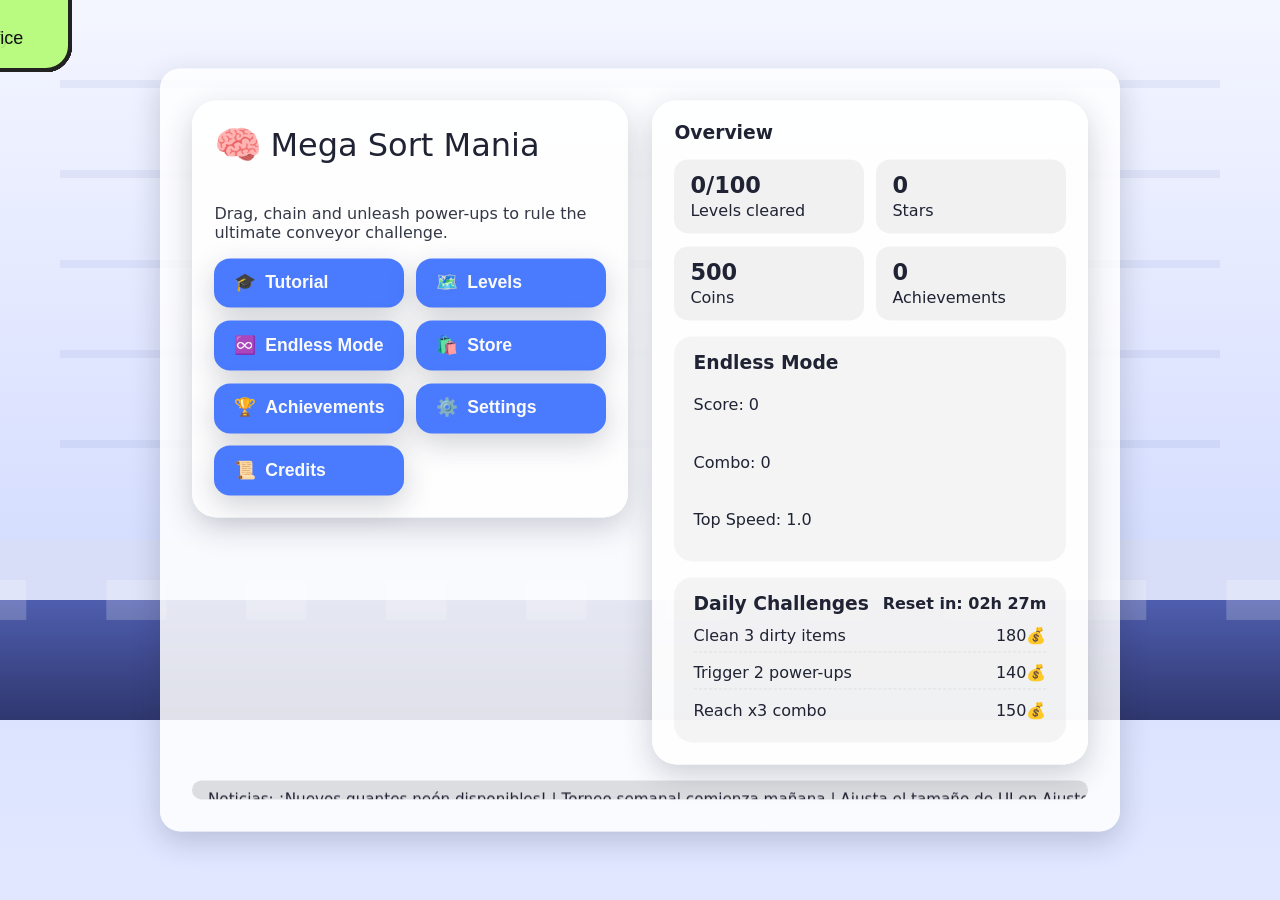
<file: index.html>
<!DOCTYPE html>
<html lang="es">
<head>
  <meta charset="UTF-8">
  <meta name="viewport" content="width=device-width, initial-scale=1.0, maximum-scale=1.0, user-scalable=no">
  <title>Mega Sort Mania</title>
  <link rel="stylesheet" href="styles.css">
</head>
<body>
  <div id="game-root" aria-live="polite">
    <div class="parallax-layer" id="parallax-back"></div>
    <div class="parallax-layer" id="parallax-mid"></div>
    <canvas id="game-canvas" width="1280" height="720" role="application" aria-label="Zona de juego Mega Sort Mania"></canvas>
    <div class="ui-layer" id="ui-layer" aria-hidden="true"></div>
    <div class="toast-container" id="toast-container" aria-live="assertive"></div>
  </div>
  <script src="main.js"></script>
</body>
</html>
</file>
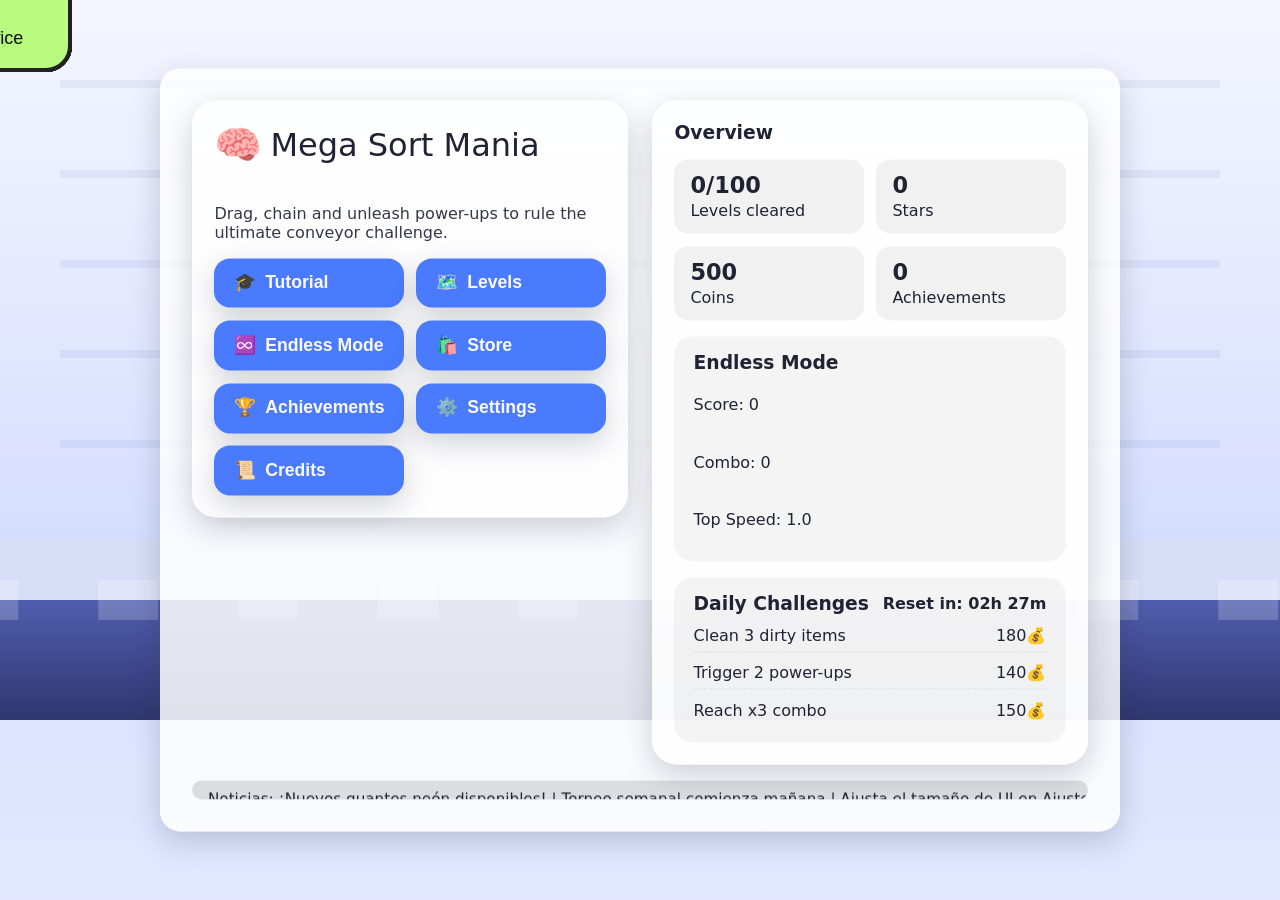
<file: mono/index.html>
<!DOCTYPE html>
<html lang="es">
<head>
  <meta charset="UTF-8">
  <meta name="viewport" content="width=device-width, initial-scale=1.0, maximum-scale=1.0, user-scalable=no">
  <title>Mega Sort Mania - Monolítico</title>
  <style>
:root {
  color-scheme: light dark;
  --bg-main: #f2f5ff;
  --bg-panel: rgba(255,255,255,0.85);
  --bg-panel-contrast: #111;
  --accent: #4a7bff;
  --accent-2: #ff7b4a;
  --danger: #ff4a6a;
  --success: #44c767;
  --text-main: #1f2333;
  --text-contrast: #fafafa;
  --shadow: 0 10px 30px rgba(31,35,51,0.2);
  --ui-scale: 1;
  font-size: calc(16px * var(--ui-scale));
}
* { box-sizing: border-box; -webkit-tap-highlight-color: transparent; }
body {
  margin: 0;
  font-family: "Segoe UI", Roboto, system-ui, sans-serif;
  background: var(--bg-main);
  color: var(--text-main);
  overflow: hidden;
}
body.is-paused #game-canvas {
  filter: saturate(0.8);
}
body.high-contrast {
  --bg-main: #050505;
  --bg-panel: rgba(0,0,0,0.9);
  --bg-panel-contrast: #f9f9f9;
  --accent: #ffd400;
  --accent-2: #08f;
  --text-main: #fefefe;
  --text-contrast: #000;
  --shadow: 0 0 0 2px #fff;
}
#game-root {
  position: relative;
  width: 100vw;
  height: 100vh;
  overflow: hidden;
  background: linear-gradient(180deg, rgba(74,123,255,0.2), rgba(255,255,255,0.5));
}
canvas#game-canvas {
  position: absolute;
  top: 0;
  left: 0;
  width: 100%;
  height: 100%;
  image-rendering: pixelated;
}
.ui-layer {
  position: absolute;
  top: 0; left: 0; right: 0; bottom: 0;
  pointer-events: none;
  display: flex;
  flex-direction: column;
  justify-content: space-between;
  padding: 1.2rem;
}
.hud {
  display: flex;
  justify-content: space-between;
  align-items: center;
  gap: 0.8rem;
  pointer-events: auto;
}
.hud.is-hidden { display: none; }
.hud-panel {
  background: var(--bg-panel);
  border-radius: 16px;
  padding: 0.8rem 1rem;
  min-width: 180px;
  box-shadow: var(--shadow);
  display: flex;
  align-items: center;
  gap: 0.6rem;
  transition: transform 0.3s ease;
}
.hud-panel[data-pop="true"] {
  transform: scale(1.05);
}
.hud-panel strong { font-size: 1.1rem; }
.btn {
  pointer-events: auto;
  background: var(--accent);
  color: var(--text-contrast);
  padding: 0.9rem 1.2rem;
  border-radius: 16px;
  font-size: 1.1rem;
  font-weight: 600;
  border: none;
  cursor: pointer;
  transition: transform 0.2s ease, box-shadow 0.2s ease;
  box-shadow: var(--shadow);
  display: inline-flex;
  align-items: center;
  gap: 0.6rem;
}
.btn:focus-visible { outline: 3px solid rgba(255,255,255,0.7); outline-offset: 4px; }
.btn:active { transform: scale(0.96); }
.btn.secondary { background: var(--accent-2); }
.btn.danger { background: var(--danger); }
.btn.ghost {
  background: transparent;
  color: var(--text-main);
  box-shadow: none;
  border: 2px solid currentColor;
}
.btn.icon-only {
  padding: 0.8rem;
  min-width: 48px;
  justify-content: center;
}
.power-row {
  display: flex;
  flex-wrap: wrap;
  align-items: center;
  gap: 0.6rem;
  margin-top: 0.6rem;
}
.power-chip {
  padding: 0.6rem 0.8rem;
  font-size: 1.2rem;
}
.power-active {
  background: rgba(255,255,255,0.18);
  border-radius: 12px;
  padding: 0.4rem 0.8rem;
  display: inline-flex;
  align-items: center;
  gap: 0.4rem;
  font-weight: 600;
}
.power-placeholder {
  font-size: 0.95rem;
  opacity: 0.7;
}
.centered-panel {
  pointer-events: auto;
  position: absolute;
  top: 50%; left: 50%;
  transform: translate(-50%, -50%);
  background: var(--bg-panel);
  padding: 2rem;
  border-radius: 20px;
  box-shadow: var(--shadow);
  width: min(90vw, 480px);
  max-height: 90vh;
  overflow-y: auto;
}
.centered-panel.wide {
  width: min(92vw, 960px);
}
.scene-title {
  font-size: 2rem;
  margin-bottom: 1.2rem;
  display: flex;
  align-items: center;
  gap: 0.5rem;
}
.grid-levels {
  display: grid;
  grid-template-columns: repeat(auto-fit, minmax(96px, 1fr));
  gap: 0.8rem;
}
.level-card {
  background: rgba(74,123,255,0.15);
  border-radius: 16px;
  padding: 0.8rem;
  text-align: center;
  font-weight: 600;
  cursor: pointer;
  border: 2px solid transparent;
}
.level-card.locked { opacity: 0.4; pointer-events: none; }
.news-ticker {
  pointer-events: auto;
  width: 100%;
  overflow: hidden;
  background: rgba(0,0,0,0.12);
  color: var(--text-main);
  border-radius: 12px;
  padding: 0.6rem 1rem;
  margin-top: 1rem;
  font-size: 0.95rem;
  position: relative;
}
.news-ticker span {
  position: absolute;
  white-space: nowrap;
  will-change: transform;
  animation: ticker 12s linear infinite;
}
@keyframes ticker {
  from { transform: translateX(100%); }
  to { transform: translateX(-120%); }
}
.home-grid {
  display: grid;
  grid-template-columns: repeat(2, minmax(0, 1fr));
  gap: 1.5rem;
  align-items: flex-start;
}
.home-card {
  background: var(--bg-panel);
  border-radius: 24px;
  padding: 1.4rem;
  box-shadow: var(--shadow);
  display: flex;
  flex-direction: column;
  gap: 1rem;
}
.home-card h3 {
  margin: 0;
}
.home-hero {
  margin: 0;
  font-size: 1rem;
  opacity: 0.9;
}
.home-actions-buttons {
  display: grid;
  grid-template-columns: repeat(auto-fit, minmax(180px, 1fr));
  gap: 0.8rem;
}
.home-actions-buttons .btn {
  width: 100%;
  justify-content: flex-start;
}
.home-stats {
  display: grid;
  grid-template-columns: repeat(auto-fit, minmax(140px, 1fr));
  gap: 0.8rem;
}
.home-stat {
  background: rgba(0,0,0,0.05);
  border-radius: 14px;
  padding: 0.8rem 1rem;
  display: flex;
  flex-direction: column;
  gap: 0.2rem;
}
.home-stat strong {
  font-size: 1.4rem;
}
.home-card-subsection {
  background: rgba(0,0,0,0.04);
  border-radius: 18px;
  padding: 1rem 1.2rem;
  display: flex;
  flex-direction: column;
  gap: 0.4rem;
}
.daily-header {
  display: flex;
  justify-content: space-between;
  align-items: center;
  gap: 0.6rem;
  font-weight: 600;
}
.daily-list {
  list-style: none;
  padding: 0;
  margin: 0;
  display: flex;
  flex-direction: column;
  gap: 0.4rem;
}
.daily-list li {
  display: flex;
  justify-content: space-between;
  align-items: center;
  padding: 0.35rem 0;
  border-bottom: 1px dashed rgba(0,0,0,0.08);
}
.daily-list li:last-child {
  border-bottom: none;
}
.hero-icon {
  font-size: 2.4rem;
}
.toast-container {
  position: absolute;
  bottom: 1rem;
  left: 50%;
  transform: translateX(-50%);
  display: flex;
  flex-direction: column;
  gap: 0.5rem;
  pointer-events: none;
}
.toast {
  background: rgba(34,34,34,0.85);
  color: white;
  padding: 0.6rem 0.9rem;
  border-radius: 12px;
  min-width: 220px;
  text-align: center;
  box-shadow: var(--shadow);
  opacity: 0;
  animation: toast-in 0.3s ease forwards, toast-out 0.3s ease forwards 2.7s;
}
@keyframes toast-in { from { opacity: 0; transform: translateY(20px); } to { opacity: 1; transform: translateY(0); } }
@keyframes toast-out { to { opacity: 0; transform: translateY(-20px); } }
.modal-bg {
  pointer-events: auto;
  position: absolute;
  inset: 0;
  background: rgba(15, 18, 30, 0.6);
  display: flex;
  align-items: center;
  justify-content: center;
}
.pause-quick {
  background: rgba(0,0,0,0.06);
  border-radius: 18px;
  padding: 1rem 1.2rem;
  display: flex;
  flex-direction: column;
  gap: 0.8rem;
}
.slider-row {
  display: flex;
  align-items: center;
  gap: 1rem;
  font-weight: 600;
}
.slider-wrapper {
  display: flex;
  align-items: center;
  gap: 0.6rem;
  flex: 1;
}
.slider-wrapper input[type="range"] {
  flex: 1;
}
.slider-value {
  font-size: 0.9rem;
  font-weight: 600;
  min-width: 3ch;
  text-align: right;
}
.toggle-row {
  display: flex;
  align-items: center;
  justify-content: space-between;
  gap: 0.8rem;
  font-weight: 600;
}
.flex-col { display: flex; flex-direction: column; gap: 0.8rem; }
.list {
  display: flex;
  flex-direction: column;
  gap: 0.6rem;
}
.achievement {
  background: rgba(255,255,255,0.25);
  border-radius: 12px;
  padding: 0.8rem;
  display: flex;
  justify-content: space-between;
  align-items: center;
}
.store-item {
  background: rgba(0,0,0,0.08);
  padding: 1rem;
  border-radius: 12px;
  display: grid;
  grid-template-columns: 1fr auto;
  gap: 0.6rem;
  align-items: center;
}
.settings-group {
  display: grid;
  gap: 0.6rem;
}
label.switch {
  display: flex;
  align-items: center;
  justify-content: space-between;
  gap: 0.8rem;
  font-weight: 600;
}
label.switch input { accent-color: var(--accent); }
.slider {
  width: 100%;
}
.parallax-layer {
  position: absolute;
  inset: 0;
  background-repeat: repeat;
  background-size: cover;
  opacity: 0.35;
  pointer-events: none;
  transition: opacity 0.3s ease;
}
[data-hidden="true"] { display: none !important; }

@media (max-width: 900px) {
  .home-grid {
    grid-template-columns: 1fr;
  }
}
@media (max-width: 600px) {
  .home-actions-buttons {
    grid-template-columns: 1fr;
  }
}
  </style>
</head>
<body>
  <div id="game-root" aria-live="polite">
    <div class="parallax-layer" id="parallax-back"></div>
    <div class="parallax-layer" id="parallax-mid"></div>
    <canvas id="game-canvas" width="1280" height="720" role="application" aria-label="Zona de juego Mega Sort Mania"></canvas>
    <div class="ui-layer" id="ui-layer" aria-hidden="true"></div>
    <div class="toast-container" id="toast-container" aria-live="assertive"></div>
  </div>
  <script>
(() => {
  "use strict";
  const clamp = (v,min,max)=>Math.max(min,Math.min(max,v));
  const lerp = (a,b,t)=>a+(b-a)*t;
  const easeOutBack = (t)=>{const s=1.70158;return 1+--t*t*((s+1)*t+s);};
  const randRange=(rng,min,max)=>rng()* (max-min)+min;
  const categories = [
    { id: 'food', color: '#ffb347', icon: '🍎', label: { es: 'Comida', en: 'Food' } },
    { id: 'electronics', color: '#69a7ff', icon: '🔌', label: { es: 'Electrónica', en: 'Electronics' } },
    { id: 'clothes', color: '#ff69c7', icon: '👕', label: { es: 'Ropa', en: 'Clothes' } },
    { id: 'cleaning', color: '#8ae6ff', icon: '🧼', label: { es: 'Limpieza', en: 'Cleaning' } },
    { id: 'toys', color: '#ffd86b', icon: '🧸', label: { es: 'Juguetes', en: 'Toys' } },
    { id: 'office', color: '#b3ff82', icon: '📎', label: { es: 'Oficina', en: 'Office' } }
  ];

  const dailyChallengeDefinitions = [
    { id: 'perfect5', reward: 120, title: { es: 'Logra 5 aciertos seguidos', en: 'Hit 5 items in a row' } },
    { id: 'combo3', reward: 150, title: { es: 'Consigue combo x3', en: 'Reach x3 combo' } },
    { id: 'cleanTeam', reward: 180, title: { es: 'Limpia 3 objetos sucios', en: 'Clean 3 dirty items' } },
    { id: 'powerTrip', reward: 140, title: { es: 'Activa 2 power-ups', en: 'Trigger 2 power-ups' } },
    { id: 'zenMaster', reward: 200, title: { es: 'Completa un nivel sin errores', en: 'Finish a level without errors' } }
  ];

  const powerUps = {
    freeze: { icon: '❄️', duration: 3000 },
    magnet: { icon: '🧲', duration: 2000 },
    sweep: { icon: '🧹', duration: 0 }
  };

  const defaultSave = () => ({
    version: 1,
    progress: { levels: {} },
    infinite: { bestScore: 0, maxCombo: 0, maxSpeed: 1 },
    settings: {
      lang: navigator.language.startsWith('es') ? 'es' : 'en',
      music: 0.6,
      sfx: 0.8,
      vibration: 'vibrate' in navigator,
      colorBlind: 'none',
      highContrast: false,
      reduceMotion: false,
      uiScale: 1
    },
    inventory: {
      coins: 500,
      skins: {
        glove: ['classic'],
        belt: ['standard'],
        background: ['warehouse']
      },
      equipped: { glove: 'classic', belt: 'standard', background: 'warehouse' }
    },
    achievements: {},
    daily: { date: '', challenges: [] },
    seeds: {}
  });

  class Save {
    constructor() {
      this.key = 'mega-sort-save';
      this.state = defaultSave();
      this.load();
    }
    load() {
      try {
        const raw = localStorage.getItem(this.key);
        if (raw) {
          const data = JSON.parse(raw);
          this.state = Object.assign(defaultSave(), data);
        }
      } catch (err) {
        console.warn('Save load failed', err);
      }
    }
    save() {
      try {
        localStorage.setItem(this.key, JSON.stringify(this.state));
      } catch (err) {
        console.warn('Save write failed', err);
      }
    }
    reset() {
      this.state = defaultSave();
      this.save();
    }
    export() { return JSON.stringify(this.state, null, 2); }
    import(json) {
      try {
        const data = JSON.parse(json);
        if (data && data.version) {
          this.state = Object.assign(defaultSave(), data);
          this.save();
          return true;
        }
      } catch (err) {
        console.warn('Import failed', err);
      }
      return false;
    }
  }

  const I18n = {
    lang: 'es',
    dict: {
      es: {
        'ui.play': 'Jugar',
        'ui.infinite': 'Modo Infinito',
        'ui.levels': 'Niveles',
        'ui.store': 'Tienda',
        'ui.achievements': 'Logros',
        'ui.settings': 'Ajustes',
        'ui.credits': 'Créditos',
        'ui.resume': 'Continuar',
        'ui.restart': 'Reiniciar',
        'ui.quit': 'Salir',
        'ui.tutorial': 'Tutorial',
        'ui.pause': 'Pausa',
        'ui.results': 'Resultados',
        'stat.score': 'Puntuación',
        'stat.combo': 'Combo',
        'stat.time': 'Tiempo',
        'stat.accuracy': 'Precisión',
        'stat.stars': 'Estrellas',
        'settings.language': 'Idioma',
        'settings.music': 'Música',
        'settings.sfx': 'FX',
        'settings.vibration': 'Vibración',
        'settings.colorblind': 'Modo daltónicos',
        'settings.contrast': 'Alto contraste',
        'settings.reduceMotion': 'Reducir movimiento',
        'settings.uiScale': 'Tamaño UI',
        'store.buy': 'Comprar',
        'store.equip': 'Equipar',
        'store.equipped': 'Equipado',
        'ach.unlocked': 'Logro desbloqueado!',
        'daily.challenges': 'Retos diarios',
        'daily.resetIn': 'Reinicio en'
      },
      en: {
        'ui.play': 'Play',
        'ui.infinite': 'Endless Mode',
        'ui.levels': 'Levels',
        'ui.store': 'Store',
        'ui.achievements': 'Achievements',
        'ui.settings': 'Settings',
        'ui.credits': 'Credits',
        'ui.resume': 'Resume',
        'ui.restart': 'Restart',
        'ui.quit': 'Quit',
        'ui.tutorial': 'Tutorial',
        'ui.pause': 'Pause',
        'ui.results': 'Results',
        'stat.score': 'Score',
        'stat.combo': 'Combo',
        'stat.time': 'Time',
        'stat.accuracy': 'Accuracy',
        'stat.stars': 'Stars',
        'settings.language': 'Language',
        'settings.music': 'Music',
        'settings.sfx': 'SFX',
        'settings.vibration': 'Vibration',
        'settings.colorblind': 'Colorblind Mode',
        'settings.contrast': 'High Contrast',
        'settings.reduceMotion': 'Reduce Motion',
        'settings.uiScale': 'UI Size',
        'store.buy': 'Buy',
        'store.equip': 'Equip',
        'store.equipped': 'Equipped',
        'ach.unlocked': 'Achievement unlocked!',
        'daily.challenges': 'Daily Challenges',
        'daily.resetIn': 'Reset in'
      }
    },
    t(key) {
      const lang = this.lang || 'es';
      return (this.dict[lang] && this.dict[lang][key]) || this.dict.es[key] || key;
    },
    setLang(lang) {
      this.lang = lang;
    }
  };

  class AudioManager {
    constructor(save) {
      this.save = save;
      this.ctx = null;
      this.musicGain = null;
      this.fxGain = null;
      this.currentMusic = null;
      this.musicLoopBuffer = null;
    }
    ensureContext() {
      if (!this.ctx) {
        const ctx = new (window.AudioContext || window.webkitAudioContext)();
        this.ctx = ctx;
        this.musicGain = ctx.createGain();
        this.fxGain = ctx.createGain();
        this.musicGain.connect(ctx.destination);
        this.fxGain.connect(ctx.destination);
        this.setMusicVolume(this.save.state.settings.music);
        this.setFxVolume(this.save.state.settings.sfx);
        this.createMusicLoop();
      }
    }
    setMusicVolume(v) {
      if (this.musicGain) this.musicGain.gain.value = v;
    }
    setFxVolume(v) {
      if (this.fxGain) this.fxGain.gain.value = v;
    }
    playMusic() {
      this.ensureContext();
      if (!this.musicLoopBuffer) return;
      if (this.currentMusic) return;
      const src = this.ctx.createBufferSource();
      src.buffer = this.musicLoopBuffer;
      src.loop = true;
      src.connect(this.musicGain);
      src.start();
      this.currentMusic = src;
    }
    stopMusic() {
      if (this.currentMusic) {
        this.currentMusic.stop();
        this.currentMusic = null;
      }
    }
    suspend() {
      if (this.ctx && this.ctx.state === 'running') {
        this.ctx.suspend();
      }
    }
    resume() {
      if (this.ctx) {
        if (this.ctx.state === 'suspended') {
          this.ctx.resume();
        }
      }
    }
    playSfx(type) {
      this.ensureContext();
      if (!this.ctx) return;
      const ctx = this.ctx;
      const osc = ctx.createOscillator();
      const gain = ctx.createGain();
      const now = ctx.currentTime;
      let freq = 440;
      switch (type) {
        case 'ok': freq = 720; break;
        case 'error': freq = 140; break;
        case 'combo': freq = 920; break;
        case 'powerup': freq = 560; break;
      }
      osc.frequency.setValueAtTime(freq, now);
      if (type === 'combo') {
        osc.frequency.linearRampToValueAtTime(freq*1.5, now+0.12);
      }
      gain.gain.setValueAtTime(0.001, now);
      gain.gain.exponentialRampToValueAtTime(0.3, now+0.01);
      gain.gain.exponentialRampToValueAtTime(0.001, now+0.25);
      osc.type = type === 'error' ? 'sawtooth' : 'triangle';
      osc.connect(gain);
      gain.connect(this.fxGain);
      osc.start();
      osc.stop(now+0.3);
    }
    createMusicLoop() {
      this.ensureContext();
      const ctx = this.ctx;
      const bpm = 80;
      const beat = 60 / bpm;
      const bars = 8;
      const duration = beat * 4 * bars;
      const sampleRate = ctx.sampleRate;
      const buffer = ctx.createBuffer(2, duration*sampleRate, sampleRate);
      for (let ch=0; ch<2; ch++) {
        const data = buffer.getChannelData(ch);
        for (let i=0; i<data.length; i++) {
          const t = i / sampleRate;
          const kickPhase = (t % beat) / beat;
          const kick = Math.pow(1 - kickPhase, 4) * 0.5;
          const bassFreq = 55;
          const bass = Math.sin(2*Math.PI*bassFreq*t) * 0.15;
          const pluckFreq = [220,330,440,330][Math.floor(t/(beat/2))%4];
          const pluckEnv = Math.max(0,1-((t%(beat/2))/(beat/2)));
          const pluck = Math.sin(2*Math.PI*pluckFreq*t) * pluckEnv * 0.15;
          data[i] = kick + bass + pluck;
        }
      }
      this.musicLoopBuffer = buffer;
    }
  }

  class ParticleSystem {
    constructor() {
      this.particles = [];
      this.pool = [];
    }
    spawn(type, x, y, color) {
      for (let i=0;i<18;i++) {
        const p = this.pool.pop() || {};
        p.x = x;
        p.y = y;
        p.vx = randRange(Math.random, -2, 2);
        p.vy = randRange(Math.random, -3, -1);
        p.life = 0;
        p.maxLife = 500 + Math.random()*300;
        p.type = type;
        p.color = color || '#fff';
        this.particles.push(p);
      }
    }
    update(dt) {
      for (let i=this.particles.length-1;i>=0;i--) {
        const p = this.particles[i];
        p.life += dt;
        p.x += p.vx * dt/16;
        p.y += p.vy * dt/16;
        p.vy += 0.01 * dt;
        if (p.life >= p.maxLife) {
          this.pool.push(p);
          this.particles.splice(i,1);
        }
      }
    }
    render(ctx) {
      ctx.save();
      ctx.globalCompositeOperation = 'lighter';
      for (const p of this.particles) {
        ctx.globalAlpha = 1 - (p.life/p.maxLife);
        ctx.fillStyle = p.color;
        ctx.beginPath();
        ctx.arc(p.x, p.y, 4, 0, Math.PI*2);
        ctx.fill();
      }
      ctx.restore();
      ctx.globalAlpha = 1;
    }
  }

  class Input {
    constructor(canvas) {
      this.canvas = canvas;
      this.activePointer = null;
      this.onDown = null;
      this.onMove = null;
      this.onUp = null;
      this.onKeyDown = null;
      this.flickThreshold = 0.55;
      canvas.addEventListener('pointerdown', this.handleDown.bind(this));
      window.addEventListener('pointermove', this.handleMove.bind(this));
      window.addEventListener('pointerup', this.handleUp.bind(this));
      window.addEventListener('keydown', (ev)=>{
        if (this.onKeyDown) this.onKeyDown(ev);
      });
    }
    normalize(ev) {
      const rect = this.canvas.getBoundingClientRect();
      const scaleX = this.canvas.width / rect.width;
      const scaleY = this.canvas.height / rect.height;
      return {
        id: ev.pointerId,
        x: (ev.clientX - rect.left) * scaleX,
        y: (ev.clientY - rect.top) * scaleY,
        originalEvent: ev
      };
    }
    handleDown(ev) {
      const p = this.normalize(ev);
      this.activePointer = { ...p, history: [{ x: p.x, y: p.y, t: performance.now() }] };
      this.onDown && this.onDown(p);
    }
    handleMove(ev) {
      if (!this.activePointer) return;
      const p = this.normalize(ev);
      this.activePointer.history.push({ x: p.x, y: p.y, t: performance.now() });
      this.activePointer.x = p.x;
      this.activePointer.y = p.y;
      this.onMove && this.onMove(p);
    }
    handleUp(ev) {
      if (!this.activePointer) return;
      const history = this.activePointer.history;
      const last = history[history.length-1];
      const first = history[0];
      const dt = Math.max(16, last.t - first.t);
      const speed = Math.hypot(last.x-first.x, last.y-first.y) / dt;
      const flick = speed > this.flickThreshold;
      const p = this.normalize(ev);
      this.onUp && this.onUp({ ...p, flick, vx: flick ? (last.x-first.x)/dt*16 : 0, vy: flick ? (last.y-first.y)/dt*16 : 0 });
      this.activePointer = null;
    }
  }

  class SeededRandom {
    constructor(seed=1) {
      this.seed = seed;
    }
    next() {
      this.seed |= 0;
      this.seed = (this.seed + 0x6D2B79F5) | 0;
      let t = Math.imul(this.seed ^ this.seed >>> 15, 1 | this.seed);
      t = (t + Math.imul(t ^ t >>> 7, 61 | t)) ^ t;
      return ((t ^ t >>> 14) >>> 0) / 4294967296;
    }
  }

  class AILevelDirector {
    constructor(seed, save, prefs) {
      this.rng = new SeededRandom(seed || Math.floor(Math.random()*2**32));
      this.save = save;
      this.prefs = prefs;
      this.skillRating = 1200;
      this.recentErrors = 0;
    }
    seededRandom() { return this.rng.next(); }
    adjustAfterOutcome(outcome) {
      const perf = outcome.accuracy * 0.6 + (1-outcome.pace) * 0.4;
      if (outcome.errors > 2) {
        this.recentErrors += outcome.errors;
      } else {
        this.recentErrors = Math.max(0, this.recentErrors-1);
      }
      this.skillRating = clamp(this.skillRating + (perf - 0.5) * 40, 800, 2000);
    }
    baseDifficulty(level, mode) {
      const skillFactor = (this.skillRating - 800) / 1200;
      if (mode === 'infinite') {
        return 0.4 + Math.log(level+1)/4 + skillFactor*0.5;
      }
      return 0.2 + level * 0.05 + skillFactor*0.3;
    }
    composeWavePlan({ level, mode, skillRating, screen }) {
      const diff = clamp(this.baseDifficulty(level, mode) + (skillRating-1200)/1200, 0.2, 1.5);
      const duration = clamp(18 - diff*6, 8, 18);
      const beltSpeed = clamp(160 + diff*120, 140, 360);
      const spawnRate = clamp(1.1 - diff*0.3, 0.35, 1.4);
      const spawns = [];
      let t = 0.8;
      const rng = () => this.rng.next();
      const catCount = Math.min(categories.length, 3 + Math.floor(diff*2));
      const catPool = categories.slice(0).sort(()=>rng()-0.5).slice(0, catCount);
      while (t < duration) {
        const category = catPool[Math.floor(rng()*catPool.length)];
        const tags = [];
        if (rng() < 0.25+diff*0.1) tags.push(['fragil','liquido','pesado'][Math.floor(rng()*3)]);
        const decoy = rng() < clamp(0.1 + diff*0.2, 0, 0.6);
        const obstacles = [];
        if (rng() < diff*0.3) obstacles.push('sealed');
        if (rng() < diff*0.2) obstacles.push('dirty');
        let powerupDrop = undefined;
        if (rng() < clamp(0.05 + (0.6-diff)*0.15, 0.02, 0.3)) {
          powerupDrop = ['freeze','magnet','sweep'][Math.floor(rng()*3)];
        }
        spawns.push({ t, category: category.id, tags, decoy, obstacles, powerupDrop });
        t += spawnRate + rng()*spawnRate*0.25;
      }
      if (this.recentErrors > 3) {
        spawns.push({ t: t+0.5, category: catPool[0].id, tags: [], decoy: false, obstacles: [], powerupDrop: 'freeze' });
        this.recentErrors = 0;
      }
      return { duration, beltSpeed, spawns };
    }
    nextWave(context) {
      const plan = this.composeWavePlan(context);
      return plan;
    }
  }

  class Conveyor {
    constructor() {
      this.speed = 180;
      this.progress = 0;
    }
    update(dt) {
      this.progress += this.speed * dt/1000;
    }
  }

  class Item {
    constructor(data, sprite) {
      this.data = data;
      this.sprite = sprite;
      this.x = 0;
      this.y = 0;
      this.vx = 0;
      this.vy = 0;
      this.width = 80;
      this.height = 80;
      this.dragging = false;
      this.state = 'belt';
      this.opened = !data.obstacles.includes('sealed');
      this.cleaned = !data.obstacles.includes('dirty');
    }
    update(dt) {
      if (!this.dragging) {
        this.x -= this.vx * dt/16;
        this.y -= this.vy * dt/16;
      }
    }
    render(ctx) {
      ctx.save();
      ctx.translate(this.x, this.y);
      ctx.fillStyle = this.sprite.color;
      ctx.strokeStyle = '#111';
      ctx.lineWidth = 3;
      ctx.beginPath();
      ctx.roundRect(-this.width/2, -this.height/2, this.width, this.height, 16);
      ctx.fill();
      ctx.stroke();
      ctx.fillStyle = '#000';
      ctx.font = '24px sans-serif';
      ctx.textAlign = 'center';
      ctx.textBaseline = 'middle';
      ctx.fillText(this.sprite.icon, 0, -4);
      if (!this.opened) {
        ctx.strokeStyle = '#fff';
        ctx.setLineDash([6,6]);
        ctx.strokeRect(-this.width/2+8, -this.height/2+8, this.width-16, this.height-16);
        ctx.setLineDash([]);
      }
      if (!this.cleaned) {
        ctx.fillStyle = 'rgba(80,80,80,0.4)';
        ctx.beginPath();
        ctx.arc(0,0,28,0,Math.PI*2);
        ctx.fill();
      }
      ctx.restore();
    }
  }

  class Bin {
    constructor(cfg) {
      this.cfg = cfg;
      this.x = 0;
      this.y = 0;
      this.width = 140;
      this.height = 140;
      this.active = true;
      this.popTimer = 0;
    }
    contains(item) {
      const overlapX = Math.max(0, Math.min(item.x + item.width/2, this.x + this.width/2) - Math.max(item.x - item.width/2, this.x - this.width/2));
      const overlapY = Math.max(0, Math.min(item.y + item.height/2, this.y + this.height/2) - Math.max(item.y - item.height/2, this.y - this.height/2));
      const area = overlapX * overlapY;
      return area > (item.width*item.height*0.4);
    }
    render(ctx) {
      ctx.save();
      ctx.translate(this.x, this.y);
      ctx.fillStyle = this.cfg.color;
      ctx.globalAlpha = this.active ? 0.9 : 0.4;
      ctx.beginPath();
      ctx.roundRect(-this.width/2, -this.height/2, this.width, this.height, 24);
      ctx.fill();
      ctx.globalAlpha = 1;
      ctx.strokeStyle = '#222';
      ctx.lineWidth = 4;
      ctx.stroke();
      ctx.font = '36px sans-serif';
      ctx.fillStyle = '#111';
      ctx.textAlign = 'center';
      ctx.fillText(this.cfg.icon, 0, -18);
      ctx.font = '18px sans-serif';
      ctx.fillText(this.cfg.label[I18n.lang], 0, 44);
      ctx.restore();
    }
  }

  class PowerUp {
    constructor(type) {
      this.type = type;
      this.active = false;
      this.remaining = 0;
    }
    trigger(duration) {
      this.active = true;
      this.remaining = duration;
    }
    update(dt) {
      if (this.active) {
        this.remaining -= dt;
        if (this.remaining <= 0) {
          this.active = false;
          this.remaining = 0;
        }
      }
    }
  }

  class Spawner {
    constructor(director) {
      this.director = director;
      this.currentPlan = null;
      this.time = 0;
      this.index = 0;
    }
    start(plan) {
      this.currentPlan = plan;
      this.time = 0;
      this.index = 0;
    }
    update(dt, spawnCb) {
      if (!this.currentPlan) return;
      this.time += dt/1000;
      const spawns = this.currentPlan.spawns;
      while (this.index < spawns.length && this.time >= spawns[this.index].t) {
        spawnCb(spawns[this.index]);
        this.index++;
      }
    }
    done() {
      return this.currentPlan && this.time > this.currentPlan.duration;
    }
  }

  class SceneManager {
    constructor(game) {
      this.game = game;
      this.scenes = new Map();
      this.current = null;
      this.currentId = null;
    }
    add(id, scene) { this.scenes.set(id, scene); }
    go(id, data) {
      if (this.current && this.current.exit) this.current.exit();
      this.currentId = id;
      this.current = this.scenes.get(id);
      if (this.current && this.current.enter) this.current.enter(data);
    }
    update(dt) { if (this.current && this.current.update) this.current.update(dt); }
    render(ctx) { if (this.current && this.current.render) this.current.render(ctx); }
  }

  class UIManager {
    constructor(root) {
      this.root = root;
    }
    clear() { this.root.innerHTML = ''; }
    setHidden(flag) { this.root.setAttribute('aria-hidden', flag ? 'true' : 'false'); }
    showSplash(onDone) {
      this.clear();
      this.setHidden(false);
      const panel = document.createElement('div');
      panel.className = 'centered-panel';
      panel.innerHTML = `<div class="scene-title">Mega Sort Mania</div><p>Preparando cinta transportadora...</p>`;
      this.root.append(panel);
      setTimeout(() => onDone && onDone(), 1000);
    }
    showHome(game) {
      this.clear();
      this.setHidden(false);
      game.ensureDailyChallenges();
      const panel = document.createElement('div');
      panel.className = 'centered-panel wide';

      const grid = document.createElement('div');
      grid.className = 'home-grid';

      const actionsCard = document.createElement('section');
      actionsCard.className = 'home-card home-actions';
      const logo = document.createElement('div');
      logo.className = 'scene-title hero-title';
      logo.innerHTML = `<span class="hero-icon">🧠</span><span>Mega Sort Mania</span>`;
      const blurb = document.createElement('p');
      blurb.className = 'home-hero';
      blurb.textContent = I18n.lang === 'es'
        ? 'Arrastra, combina y desbloquea poderes para dominar la cinta transportadora definitiva.'
        : 'Drag, chain and unleash power-ups to rule the ultimate conveyor challenge.';
      actionsCard.append(logo, blurb);
      const buttonList = document.createElement('div');
      buttonList.className = 'home-actions-buttons';
      const buttons = [
        { id: 'tutorial', label: I18n.t('ui.tutorial'), icon: '🎓' },
        { id: 'levels', label: I18n.t('ui.levels'), icon: '🗺️' },
        { id: 'infinite', label: I18n.t('ui.infinite'), icon: '♾️' },
        { id: 'store', label: I18n.t('ui.store'), icon: '🛍️' },
        { id: 'achievements', label: I18n.t('ui.achievements'), icon: '🏆' },
        { id: 'settings', label: I18n.t('ui.settings'), icon: '⚙️' },
        { id: 'credits', label: I18n.t('ui.credits'), icon: '📜' }
      ];
      buttons.forEach(btn => {
        const el = document.createElement('button');
        el.className = 'btn';
        el.innerHTML = `<span>${btn.icon}</span><span>${btn.label}</span>`;
        el.addEventListener('click', () => game.handleMainMenu(btn.id));
        buttonList.append(el);
      });
      actionsCard.append(buttonList);

      const infoCard = document.createElement('section');
      infoCard.className = 'home-card home-info';
      const summaryTitle = I18n.lang === 'es' ? 'Resumen' : 'Overview';
      const infoLabels = I18n.lang === 'es'
        ? { levels: 'Niveles completados', stars: 'Estrellas', coins: 'Monedas', achievements: 'Logros' }
        : { levels: 'Levels cleared', stars: 'Stars', coins: 'Coins', achievements: 'Achievements' };
      const statsTitle = document.createElement('h3');
      statsTitle.textContent = summaryTitle;
      const stats = document.createElement('div');
      stats.className = 'home-stats';
      const progressLevels = Object.keys(game.save.state.progress.levels || {}).length;
      const starsEarned = Object.values(game.save.state.progress.levels || {}).reduce((sum, lvl)=>sum + (lvl.stars||0), 0);
      const achievementsUnlocked = Object.keys(game.save.state.achievements || {}).filter(k=>game.save.state.achievements[k]).length;
      const statData = [
        { label: infoLabels.levels, value: `${progressLevels}/100` },
        { label: infoLabels.stars, value: `${starsEarned}` },
        { label: infoLabels.coins, value: `${game.save.state.inventory.coins}` },
        { label: infoLabels.achievements, value: `${achievementsUnlocked}` }
      ];
      statData.forEach(stat => {
        const item = document.createElement('div');
        item.className = 'home-stat';
        item.innerHTML = `<strong>${stat.value}</strong><span>${stat.label}</span>`;
        stats.append(item);
      });
      infoCard.append(statsTitle, stats);

      const infinite = game.save.state.infinite;
      const infiniteBox = document.createElement('div');
      infiniteBox.className = 'home-card-subsection';
      infiniteBox.innerHTML = `<h3>${I18n.t('ui.infinite')}</h3>
        <p>${I18n.t('stat.score')}: ${infinite.bestScore.toLocaleString()}</p>
        <p>${I18n.t('stat.combo')}: ${infinite.maxCombo}</p>
        <p>Top Speed: ${infinite.maxSpeed.toFixed(1)}</p>`;
      infoCard.append(infiniteBox);

      const dailyBox = document.createElement('div');
      dailyBox.className = 'home-card-subsection';
      const dailyHeader = document.createElement('div');
      dailyHeader.className = 'daily-header';
      dailyHeader.innerHTML = `<h3>${I18n.t('daily.challenges')}</h3><span>${I18n.t('daily.resetIn')}: ${game.getDailyResetCountdown()}</span>`;
      const dailyList = document.createElement('ul');
      dailyList.className = 'daily-list';
      (game.save.state.daily.challenges || []).forEach(challenge => {
        const def = dailyChallengeDefinitions.find(d=>d.id===challenge.id);
        const title = def ? def.title[I18n.lang] : challenge.id;
        const rewardText = def ? `${(challenge.reward ?? def.reward)}💰` : '';
        const status = challenge.done ? '✅' : rewardText || '⬜️';
        const li = document.createElement('li');
        li.innerHTML = `<span>${title}</span><span>${status}</span>`;
        dailyList.append(li);
      });
      dailyBox.append(dailyHeader, dailyList);
      infoCard.append(dailyBox);

      grid.append(actionsCard, infoCard);
      panel.append(grid);

      const news = document.createElement('div');
      news.className = 'news-ticker';
      const span = document.createElement('span');
      span.textContent = 'Noticias: ¡Nuevos guantes neón disponibles! | Torneo semanal comienza mañana | Ajusta el tamaño de UI en Ajustes';
      news.append(span);
      panel.append(news);

      this.root.append(panel);
    }
    showLevels(game) {
      this.clear();
      const panel = document.createElement('div');
      panel.className = 'centered-panel flex-col';
      panel.innerHTML = `<div class="scene-title">${I18n.t('ui.levels')}</div>`;
      const grid = document.createElement('div');
      grid.className = 'grid-levels';
      for (let i=1;i<=100;i++) {
        const levelBtn = document.createElement('button');
        levelBtn.className = 'level-card';
        const progress = game.save.state.progress.levels[i];
        const stars = progress ? '★'.repeat(progress.stars||0).padEnd(3,'☆') : '☆☆☆';
        levelBtn.innerHTML = `<div>Lv ${i}</div><div>${stars}</div>`;
        const locked = !progress && i>1 && !game.save.state.progress.levels[i-1];
        if (locked) levelBtn.classList.add('locked');
        levelBtn.addEventListener('click', ()=> game.startLevel(i));
        grid.append(levelBtn);
      }
      panel.append(grid);
      const back = document.createElement('button');
      back.className='btn ghost';
      back.textContent='←';
      back.addEventListener('click',()=>game.sceneManager.go('home'));
      panel.append(back);
      this.root.append(panel);
    }
    showInfinite(game) {
      this.clear();
      const panel = document.createElement('div');
      panel.className = 'centered-panel flex-col';
      const info = game.save.state.infinite;
      panel.innerHTML = `<div class="scene-title">${I18n.t('ui.infinite')}</div>
      <div class="list">
        <div>${I18n.t('stat.score')}: ${info.bestScore}</div>
        <div>${I18n.t('stat.combo')}: ${info.maxCombo}</div>
        <div>Top Speed: ${info.maxSpeed.toFixed(1)}</div>
      </div>`;
      const play = document.createElement('button');
      play.className='btn';
      play.textContent = I18n.t('ui.play');
      play.addEventListener('click',()=>game.startInfinite());
      panel.append(play);
      const back = document.createElement('button');
      back.className='btn ghost';
      back.textContent='←';
      back.addEventListener('click',()=>game.sceneManager.go('home'));
      panel.append(back);
      this.root.append(panel);
    }
    showStore(game) {
      this.clear();
      const panel = document.createElement('div');
      panel.className = 'centered-panel flex-col';
      panel.innerHTML = `<div class="scene-title">${I18n.t('ui.store')}</div><div>Monedas: ${game.save.state.inventory.coins}</div>`;
      const list = document.createElement('div');
      list.className = 'list';
      const items = [
        { id: 'glove_neon', type:'glove', name: 'Guante Neón', price: 200 },
        { id: 'belt_carbon', type:'belt', name: 'Cinta Carbón', price: 300 },
        { id: 'background_city', type:'background', name: 'Fondo Ciudad', price: 250 }
      ];
      items.forEach(item => {
        const owned = game.save.state.inventory.skins[item.type]?.includes(item.id.split('_')[1]);
        const equipped = game.save.state.inventory.equipped[item.type] === item.id.split('_')[1];
        const row = document.createElement('div');
        row.className='store-item';
        const label = document.createElement('div');
        label.innerHTML=`<strong>${item.name}</strong><div>${item.price} monedas</div>`;
        const btn = document.createElement('button');
        btn.className='btn secondary';
        if (owned) {
          btn.textContent = equipped ? I18n.t('store.equipped') : I18n.t('store.equip');
          btn.disabled = equipped;
        } else {
          btn.textContent = I18n.t('store.buy');
        }
        btn.addEventListener('click',()=>game.handleStore(item));
        row.append(label, btn);
        list.append(row);
      });
      panel.append(list);
      const back = document.createElement('button');
      back.className='btn ghost';
      back.textContent='←';
      back.addEventListener('click',()=>game.sceneManager.go('home'));
      panel.append(back);
      this.root.append(panel);
    }
    showAchievements(game) {
      this.clear();
      const panel = document.createElement('div');
      panel.className='centered-panel flex-col';
      panel.innerHTML = `<div class="scene-title">${I18n.t('ui.achievements')}</div>`;
      const list = document.createElement('div');
      list.className='list';
      const achDefs = [
        { id: 'manitas', name: 'Manitas', desc: '10 aciertos seguidos' },
        { id: 'relampago', name: 'Relámpago', desc: 'Combo x5' },
        { id: 'zen', name: 'Zen', desc: 'Nivel sin errores' },
        { id: 'coleccionista', name: 'Coleccionista', desc: '5 skins únicas' }
      ];
      achDefs.forEach(ach => {
        const unlocked = !!game.save.state.achievements[ach.id];
        const el = document.createElement('div');
        el.className='achievement';
        el.innerHTML=`<div><strong>${ach.name}</strong><div>${ach.desc}</div></div><div>${unlocked? '✅':'🔒'}</div>`;
        list.append(el);
      });
      panel.append(list);
      const back = document.createElement('button');
      back.className='btn ghost';
      back.textContent='←';
      back.addEventListener('click',()=>game.sceneManager.go('home'));
      panel.append(back);
      this.root.append(panel);
    }
    showSettings(game) {
      this.clear();
      const panel = document.createElement('div');
      panel.className='centered-panel flex-col';
      panel.innerHTML = `<div class="scene-title">${I18n.t('ui.settings')}</div>`;
      const group = document.createElement('div');
      group.className='settings-group';

      const langLabel = document.createElement('label');
      langLabel.textContent = I18n.t('settings.language');
      const select = document.createElement('select');
      select.innerHTML = `<option value="es">Español</option><option value="en">English</option>`;
      select.value = game.save.state.settings.lang;
      select.addEventListener('change',()=>game.updateLanguage(select.value));
      langLabel.append(select);
      group.append(langLabel);

      const musicLabel = document.createElement('label');
      musicLabel.className='switch';
      musicLabel.textContent = I18n.t('settings.music');
      const musicInput = document.createElement('input');
      musicInput.type='range';
      musicInput.min=0;
      musicInput.max=1;
      musicInput.step=0.05;
      musicInput.value=game.save.state.settings.music;
      musicInput.className='slider';
      musicInput.addEventListener('input',()=>game.setMusicVolume(parseFloat(musicInput.value)));
      musicLabel.append(musicInput);
      group.append(musicLabel);

      const sfxLabel = document.createElement('label');
      sfxLabel.className='switch';
      sfxLabel.textContent = I18n.t('settings.sfx');
      const sfxInput = document.createElement('input');
      sfxInput.type='range';
      sfxInput.min=0;
      sfxInput.max=1;
      sfxInput.step=0.05;
      sfxInput.value=game.save.state.settings.sfx;
      sfxInput.className='slider';
      sfxInput.addEventListener('input',()=>game.setFxVolume(parseFloat(sfxInput.value)));
      sfxLabel.append(sfxInput);
      group.append(sfxLabel);

      const toggles = [
        { key:'vibration', label: I18n.t('settings.vibration') },
        { key:'colorBlind', label: I18n.t('settings.colorblind'), type:'select', options:[['none','Normal'],['protanopia','Protanopia'],['deuteranopia','Deuteranopia'],['tritanopia','Tritanopia']] },
        { key:'highContrast', label: I18n.t('settings.contrast') },
        { key:'reduceMotion', label: I18n.t('settings.reduceMotion') }
      ];
      toggles.forEach(tog => {
        if (tog.type === 'select') {
          const label = document.createElement('label');
          label.textContent = tog.label;
          const select = document.createElement('select');
          tog.options.forEach(opt => {
            const option = document.createElement('option');
            option.value=opt[0];
            option.textContent=opt[1];
            select.append(option);
          });
          select.value = game.save.state.settings[tog.key];
          select.addEventListener('change',()=>game.updateToggle(tog.key, select.value));
          label.append(select);
          group.append(label);
        } else {
          const label = document.createElement('label');
          label.className='switch';
          label.textContent = tog.label;
          const input = document.createElement('input');
          input.type='checkbox';
          input.checked = !!game.save.state.settings[tog.key];
          input.addEventListener('change',()=>game.updateToggle(tog.key, input.checked));
          label.append(input);
          group.append(label);
        }
      });

      const uiScaleLabel = document.createElement('label');
      uiScaleLabel.textContent = I18n.t('settings.uiScale');
      const uiSelect = document.createElement('select');
      uiSelect.innerHTML = `<option value="0.9">Pequeño</option><option value="1">Medio</option><option value="1.2">Grande</option>`;
      uiSelect.value = game.save.state.settings.uiScale;
      uiSelect.addEventListener('change',()=>game.updateUiScale(parseFloat(uiSelect.value)));
      uiScaleLabel.append(uiSelect);
      group.append(uiScaleLabel);

      const importBtn = document.createElement('button');
      importBtn.className='btn';
      importBtn.textContent='Importar JSON';
      importBtn.addEventListener('click',()=>game.importSave());
      const exportBtn = document.createElement('button');
      exportBtn.className='btn secondary';
      exportBtn.textContent='Exportar JSON';
      exportBtn.addEventListener('click',()=>game.exportSave());

      const resetBtn = document.createElement('button');
      resetBtn.className='btn danger';
      resetBtn.textContent='Reiniciar Progreso';
      resetBtn.addEventListener('click',()=>{ if (confirm('¿Seguro?')) { game.save.reset(); game.sceneManager.go('home'); } });

      panel.append(group, importBtn, exportBtn, resetBtn);
      const back = document.createElement('button');
      back.className='btn ghost';
      back.textContent='←';
      back.addEventListener('click',()=>game.sceneManager.go('home'));
      panel.append(back);
      this.root.append(panel);
    }
    showCredits(game) {
      this.clear();
      const panel=document.createElement('div');
      panel.className='centered-panel';
      panel.innerHTML = `<div class="scene-title">${I18n.t('ui.credits')}</div><p>Diseño, arte y código: Mega Sort Labs.<br>Audio: SynthWave Co.<br>Agradecimientos a la comunidad.</p>`;
      const back = document.createElement('button');
      back.className='btn ghost';
      back.textContent='←';
      back.addEventListener('click',()=>game.sceneManager.go('home'));
      panel.append(back);
      this.root.append(panel);
    }
    showPause(game) {
      this.hidePause();
      const modal = document.createElement('div');
      modal.className='modal-bg pause-modal';
      const panel = document.createElement('div');
      panel.className='centered-panel flex-col';
      const title = document.createElement('div');
      title.className='scene-title';
      title.textContent = I18n.t('ui.pause');
      panel.append(title);

      const buttonRow = document.createElement('div');
      buttonRow.className='flex-col';
      const options = [
        { id: 'resume', label: I18n.t('ui.resume'), cls: 'btn' },
        { id: 'restart', label: I18n.t('ui.restart'), cls: 'btn secondary' },
        { id: 'quit', label: I18n.t('ui.quit'), cls: 'btn ghost' }
      ];
      options.forEach(opt => {
        const btn = document.createElement('button');
        btn.className = opt.cls;
        btn.textContent = opt.label;
        btn.addEventListener('click',()=>game.handlePause(opt.id));
        buttonRow.append(btn);
      });
      panel.append(buttonRow);

      const quick = document.createElement('div');
      quick.className='pause-quick';
      const quickTitle = document.createElement('h4');
      quickTitle.textContent = I18n.lang === 'es' ? 'Ajustes rápidos' : 'Quick settings';
      quick.append(quickTitle);

      const createSlider = (label, value, min, max, step, onInput) => {
        const row = document.createElement('label');
        row.className='slider-row';
        const spanLabel = document.createElement('span');
        spanLabel.textContent = label;
        const wrapper = document.createElement('div');
        wrapper.className='slider-wrapper';
        const range = document.createElement('input');
        range.type='range';
        range.min=min; range.max=max; range.step=step; range.value=value;
        const valueLabel = document.createElement('span');
        valueLabel.className='slider-value';
        valueLabel.textContent = Math.round(value*100)+'%';
        range.addEventListener('input',(ev)=>{
          const v = parseFloat(ev.target.value);
          valueLabel.textContent = Math.round(v*100)+'%';
          onInput(v);
        });
        wrapper.append(range,valueLabel);
        row.append(spanLabel, wrapper);
        quick.append(row);
      };

      createSlider(I18n.t('settings.music'), game.save.state.settings.music, 0, 1, 0.01, (v)=>game.setMusicVolume(v));
      createSlider(I18n.t('settings.sfx'), game.save.state.settings.sfx, 0, 1, 0.01, (v)=>game.setFxVolume(v));

      const toggles = [
        { key: 'reduceMotion', label: I18n.t('settings.reduceMotion') },
        { key: 'highContrast', label: I18n.t('settings.contrast') },
        { key: 'vibration', label: I18n.t('settings.vibration') }
      ];
      toggles.forEach(t => {
        const row = document.createElement('label');
        row.className='toggle-row';
        const span = document.createElement('span');
        span.textContent = t.label;
        const input = document.createElement('input');
        input.type='checkbox';
        input.checked = !!game.save.state.settings[t.key];
        input.addEventListener('change',()=>game.updateToggle(t.key, input.checked));
        row.append(span, input);
        quick.append(row);
      });

      panel.append(quick);
      modal.append(panel);
      this.root.append(modal);
      const firstButton = buttonRow.querySelector('button');
      setTimeout(()=>firstButton?.focus(), 0);
    }
    hidePause() {
      const modal = this.root.querySelector('.pause-modal');
      if (modal) modal.remove();
    }
    showResults(game, result) {
      this.clear();
      const panel = document.createElement('div');
      panel.className='centered-panel flex-col';
      const stars = '★'.repeat(result.stars).padEnd(3,'☆');
      panel.innerHTML = `<div class="scene-title">${I18n.t('ui.results')}</div><div style="font-size:2rem">${stars}</div>
        <div>${I18n.t('stat.score')}: ${result.score}</div>
        <div>${I18n.t('stat.accuracy')}: ${(result.accuracy*100).toFixed(0)}%</div>
        <div>${I18n.t('stat.combo')}: ${result.maxCombo}</div>
        <div>${I18n.t('stat.time')}: ${result.timeLeft.toFixed(1)}s</div>
        <div>Monedas: +${result.coins}</div>`;
      const retry = document.createElement('button');
      retry.className='btn';
      retry.textContent='Reintentar';
      retry.addEventListener('click',()=>game.retryLevel());
      const next = document.createElement('button');
      next.className='btn secondary';
      next.textContent='Siguiente';
      next.addEventListener('click',()=>game.nextLevel());
      panel.append(retry, next);
      const back = document.createElement('button');
      back.className='btn ghost';
      back.textContent='Inicio';
      back.addEventListener('click',()=>game.sceneManager.go('home'));
      panel.append(back);
      this.root.append(panel);
    }
  }

  class Toasts {
    constructor(container, audio) {
      this.container = container;
      this.audio = audio;
    }
    push(message) {
      const toast = document.createElement('div');
      toast.className='toast';
      toast.textContent=message;
      this.container.append(toast);
      setTimeout(()=>toast.remove(), 3200);
    }
  }

  function generateSpriteAtlas() {
    const canvas = document.createElement('canvas');
    canvas.width = 512;
    canvas.height = 256;
    const ctx = canvas.getContext('2d');
    ctx.fillStyle = '#ffffff';
    ctx.fillRect(0,0,canvas.width,canvas.height);
    const frames = {};
    categories.forEach((cat, idx) => {
      const x = (idx%6)*80;
      const y = Math.floor(idx/6)*80;
      ctx.fillStyle = cat.color;
      ctx.strokeStyle = '#222';
      ctx.lineWidth = 4;
      ctx.beginPath();
      ctx.roundRect(x+8,y+8,64,64,16);
      ctx.fill();
      ctx.stroke();
      ctx.fillStyle = '#111';
      ctx.font = '32px sans-serif';
      ctx.textAlign = 'center';
      ctx.textBaseline = 'middle';
      ctx.fillText(cat.icon, x+40, y+40);
      frames[cat.id] = { x, y, w: 80, h: 80 };
    });
    return { dataURL: canvas.toDataURL('image/png'), frames };
  }

  function createParallaxLayers() {
    const back = document.getElementById('parallax-back');
    const mid = document.getElementById('parallax-mid');
    const svgBack = `<svg xmlns="http://www.w3.org/2000/svg" width="800" height="600"><rect width="800" height="600" fill="#b8c6ff"/><g fill="rgba(255,255,255,0.35)"><rect x="50" y="80" width="120" height="320" rx="22"/><rect x="250" y="140" width="110" height="260" rx="18"/><rect x="420" y="100" width="160" height="340" rx="26"/></g></svg>`;
    const svgMid = `<svg xmlns="http://www.w3.org/2000/svg" width="800" height="600"><rect width="800" height="600" fill="rgba(255,255,255,0)"/><g stroke="#8899ff" stroke-width="6" stroke-linecap="round"><line x1="40" y1="120" x2="200" y2="120"/><line x1="240" y1="220" x2="460" y2="220"/><line x1="520" y1="180" x2="760" y2="180"/></g></svg>`;
    back.style.backgroundImage = `url('data:image/svg+xml;base64,${btoa(svgBack)}')`;
    mid.style.backgroundImage = `url('data:image/svg+xml;base64,${btoa(svgMid)}')`;
  }

  class Game {
    constructor() {
      this.canvas = document.getElementById('game-canvas');
      this.ctx = this.canvas.getContext('2d');
      this.uiRoot = document.getElementById('ui-layer');
      this.toasts = new Toasts(document.getElementById('toast-container'));
      this.save = new Save();
      this.ensureDailyChallenges();
      I18n.setLang(this.save.state.settings.lang);
      this.audio = new AudioManager(this.save);
      this.ui = new UIManager(this.uiRoot);
      this.sceneManager = new SceneManager(this);
      this.particles = new ParticleSystem();
      this.input = new Input(this.canvas);
      this.director = new AILevelDirector(parseInt(this.save.state.seeds['global']||Date.now()), this.save, this.save.state.settings);
      this.spawner = new Spawner(this.director);
      this.conveyor = new Conveyor();
      this.items = [];
      this.bins = categories.map((cat, idx)=>{ const bin = new Bin(cat); return bin; });
      this.powerInventory = [];
      this.activePower = null;
      this.combo = 0;
      this.comboTimer = 0;
      this.comboMultiplier = 1;
      this.score = 0;
      this.errors = 0;
      this.hits = 0;
      this.timeLeft = 60;
      this.currentLevel = 1;
      this.mode = 'level';
      this.seed = Date.now();
      this.paused = false;
      this.pauseReason = null;
      this.tutorialStep = 0;
      this.recentHoverBin = null;
      this.spriteAtlas = generateSpriteAtlas();
      this.hudElements = null;
      this.powerDirty = true;
      this.setupScenes();
      this.resize();
      window.addEventListener('resize', ()=>this.resize());
      this.lastFrame = performance.now();
      requestAnimationFrame(this.loop.bind(this));
      this.input.onDown = (p)=>this.handlePointerDown(p);
      this.input.onMove = (p)=>this.handlePointerMove(p);
      this.input.onUp = (p)=>this.handlePointerUp(p);
      this.input.onKeyDown = (ev)=>{
        if (this.sceneManager.currentId === 'play' && (ev.key === 'Escape' || ev.key === 'Pause')) {
          ev.preventDefault();
          this.togglePause();
        }
      };
      this.debug = { overlay: null, visible: false };
      window.addEventListener('keydown', (ev)=>{
        if (ev.key === '`') this.toggleDebug();
      });
      this.setupParallax();
      this.initGame();
    }
    initGame() {
      this.ui.showSplash(()=>{
        this.sceneManager.go('home');
      });
    }
    setupParallax() {
      createParallaxLayers();
    }
    resize() {
      const ratio = 16/9;
      const width = window.innerWidth;
      const height = window.innerHeight;
      let canvasWidth = width;
      let canvasHeight = Math.round(width/ratio);
      if (canvasHeight > height) {
        canvasHeight = height;
        canvasWidth = Math.round(height*ratio);
      }
      this.canvas.style.width = `${canvasWidth}px`;
      this.canvas.style.height = `${canvasHeight}px`;
    }
    setupScenes() {
      this.sceneManager.add('home', {
        enter: ()=>{ this.audio.playMusic(); this.ui.showHome(this); this.ui.setHidden(false); this.mode='menu'; },
        exit: ()=>{}
      });
      this.sceneManager.add('levels', {
        enter: ()=>{ this.ui.showLevels(this); },
        exit: ()=>{}
      });
      this.sceneManager.add('infinite', {
        enter: ()=>{ this.ui.showInfinite(this); },
        exit: ()=>{}
      });
      this.sceneManager.add('store', {
        enter: ()=>{ this.ui.showStore(this); },
        exit: ()=>{}
      });
      this.sceneManager.add('achievements', {
        enter: ()=>{ this.ui.showAchievements(this); },
        exit: ()=>{}
      });
      this.sceneManager.add('settings', {
        enter: ()=>{ this.ui.showSettings(this); this.applySettings(); },
        exit: ()=>{}
      });
      this.sceneManager.add('credits', {
        enter: ()=>{ this.ui.showCredits(this); },
        exit: ()=>{}
      });
      this.sceneManager.add('play', {
        enter: ()=>{ this.startRun(); },
        exit: ()=>{}
      });
      this.sceneManager.add('results', {
        enter: (data)=>{ this.ui.showResults(this, data); },
        exit: ()=>{}
      });
    }
    applySettings() {
      const settings = this.save.state.settings;
      document.body.classList.toggle('high-contrast', !!settings.highContrast);
      document.documentElement.style.setProperty('--ui-scale', settings.uiScale);
      this.audio.setMusicVolume(settings.music);
      this.audio.setFxVolume(settings.sfx);
      document.getElementById('parallax-back').style.opacity = settings.reduceMotion ? '0' : '0.3';
      document.getElementById('parallax-mid').style.opacity = settings.reduceMotion ? '0' : '0.4';
    }
    ensureDailyChallenges() {
      const daily = this.save.state.daily;
      const today = new Date();
      const key = today.toISOString().slice(0,10);
      if (daily.date === key && Array.isArray(daily.challenges) && daily.challenges.length >= 3) {
        return;
      }
      const rngSeed = parseInt(key.replace(/-/g,''), 10) || Date.now();
      const rng = new SeededRandom(rngSeed);
      const pool = dailyChallengeDefinitions.slice();
      const picks = [];
      while (picks.length < 3 && pool.length) {
        const idx = Math.floor(rng.next()*pool.length);
        const [choice] = pool.splice(idx,1);
        picks.push({ id: choice.id, reward: choice.reward, done: false });
      }
      daily.date = key;
      daily.challenges = picks;
      this.save.save();
    }
    getDailyResetCountdown() {
      const now = new Date();
      const reset = new Date(now);
      reset.setHours(24, 0, 0, 0);
      const diff = Math.max(0, reset - now);
      const hours = Math.floor(diff / 3600000);
      const minutes = Math.floor((diff % 3600000) / 60000);
      return `${String(hours).padStart(2,'0')}h ${String(minutes).padStart(2,'0')}m`;
    }
    updateLanguage(lang) {
      this.save.state.settings.lang = lang;
      I18n.setLang(lang);
      this.save.save();
      this.sceneManager.go('home');
    }
    updateToggle(key, value) {
      this.save.state.settings[key] = value;
      this.save.save();
      this.applySettings();
    }
    updateUiScale(scale) {
      this.save.state.settings.uiScale = scale;
      this.save.save();
      this.applySettings();
      this.sceneManager.go('settings');
    }
    setMusicVolume(v) {
      this.save.state.settings.music = v;
      this.save.save();
      this.audio.setMusicVolume(v);
    }
    setFxVolume(v) {
      this.save.state.settings.sfx = v;
      this.save.save();
      this.audio.setFxVolume(v);
    }
    importSave() {
      const json = prompt('Pega el JSON de guardado');
      if (json && this.save.import(json)) {
        this.toasts.push('Guardado importado');
        this.applySettings();
        this.sceneManager.go('home');
      }
    }
    exportSave() {
      const data = this.save.export();
      navigator.clipboard?.writeText(data);
      this.toasts.push('Guardado copiado al portapapeles');
    }
    handleMainMenu(action) {
      switch (action) {
        case 'tutorial': this.startTutorial(); break;
        case 'levels': this.sceneManager.go('levels'); break;
        case 'infinite': this.sceneManager.go('infinite'); break;
        case 'store': this.sceneManager.go('store'); break;
        case 'achievements': this.sceneManager.go('achievements'); break;
        case 'settings': this.sceneManager.go('settings'); break;
        case 'credits': this.sceneManager.go('credits'); break;
      }
    }
    startTutorial() {
      this.mode = 'tutorial';
      this.currentLevel = 0;
      this.sceneManager.go('play');
    }
    startLevel(level) {
      this.mode = 'level';
      this.currentLevel = level;
      this.sceneManager.go('play');
    }
    startInfinite() {
      this.mode = 'infinite';
      this.currentLevel = 1;
      this.sceneManager.go('play');
    }
    handleStore(item) {
      const type = item.type;
      const skinId = item.id.split('_')[1];
      const inventory = this.save.state.inventory;
      const owned = inventory.skins[type]?.includes(skinId);
      if (owned) {
        inventory.equipped[type] = skinId;
        this.toasts.push('Equipado!');
      } else if (inventory.coins >= item.price) {
        inventory.coins -= item.price;
        inventory.skins[type] = inventory.skins[type] || [];
        inventory.skins[type].push(skinId);
        inventory.equipped[type] = skinId;
        this.toasts.push('Comprado!');
      } else {
        this.toasts.push('Monedas insuficientes');
      }
      this.save.save();
      this.sceneManager.go('store');
    }
    startRun() {
      this.ui.clear();
      this.ui.setHidden(true);
      this.applySettings();
      this.paused = false;
      this.pauseReason = null;
      document.body.classList.remove('is-paused');
      this.ui.hidePause();
      this.audio.resume();
      this.audio.playMusic();
      this.items = [];
      this.powerInventory = [];
      this.powerDirty = true;
      this.updatePowerRow();
      this.activePower = null;
      this.combo = 0;
      this.comboMultiplier = 1;
      this.score = 0;
      this.errors = 0;
      this.hits = 0;
      this.timeLeft = this.mode==='infinite'?999:60;
      this.seed = Date.now();
      const skill = this.director.skillRating;
      const wave = this.director.nextWave({ level: this.currentLevel, mode: this.mode==='infinite'?'infinite':'level', skillRating: skill, screen: { w: this.canvas.width, h: this.canvas.height } });
      this.spawner.start(wave);
      this.conveyor.speed = wave.beltSpeed;
      const width = this.canvas.width;
      const spacing = width / (this.bins.length + 1);
      this.bins.forEach((bin, idx)=>{
        bin.x = spacing*(idx+1);
        bin.y = this.canvas.height - 140;
        bin.popTimer = 0;
      });
      if (this.mode==='tutorial') {
        this.timeLeft = 999;
        this.tutorialStep = 0;
        this.toasts.push('Arrastra el objeto al contenedor correcto');
      }
    }
    handlePause(action) {
      switch(action) {
        case 'resume': this.setPaused(false); break;
        case 'restart': this.setPaused(false); this.sceneManager.go('play'); break;
        case 'quit': this.setPaused(false); this.sceneManager.go('home'); break;
      }
    }
    handlePointerDown(p) {
      if (this.sceneManager.currentId !== 'play' || this.paused) return;
      for (let i=this.items.length-1;i>=0;i--) {
        const item = this.items[i];
        if (p.x > item.x-item.width/2 && p.x < item.x+item.width/2 && p.y > item.y-item.height/2 && p.y < item.y+item.height/2) {
          item.dragging = true;
          item.offsetX = p.x - item.x;
          item.offsetY = p.y - item.y;
          break;
        }
      }
    }
    handlePointerMove(p) {
      if (this.sceneManager.currentId !== 'play') return;
      for (const item of this.items) {
        if (item.dragging) {
          item.x = p.x - item.offsetX;
          item.y = p.y - item.offsetY;
          if (this.activePower && this.activePower.type==='magnet' && this.activePower.active) {
            const targetBin = this.bins.find(b=>b.cfg.id===item.data.category);
            if (targetBin) {
              item.x = lerp(item.x, targetBin.x, 0.2);
              item.y = lerp(item.y, targetBin.y-60, 0.2);
            }
          }
        }
      }
    }
    handlePointerUp(p) {
      if (this.sceneManager.currentId !== 'play' || this.paused) return;
      for (const item of this.items) {
        if (item.dragging) {
          item.dragging = false;
          if (p.flick) {
            item.vx = p.vx;
            item.vy = p.vy;
          }
          if (!item.opened) {
            item.opened = true;
            this.toasts.push('¡Caja abierta!');
            return;
          }
          if (!item.cleaned) {
            item.cleaned = true;
            this.toasts.push('¡Objeto limpio!');
            return;
          }
          const bin = this.bins.find(b=>b.contains(item));
          if (bin) {
            this.resolveDrop(item, bin);
          } else {
            this.failDrop(item);
          }
        }
      }
    }
    resolveDrop(item, bin) {
      if (bin.cfg.id === item.data.category) {
        this.score += 100 + this.combo*10;
        this.hits++;
        this.combo++;
        this.comboTimer = 0;
        this.comboMultiplier = 1 + Math.floor(this.combo/5);
        this.particles.spawn('ok', bin.x, bin.y-40, bin.cfg.color);
        this.audio.playSfx('ok');
        this.items.splice(this.items.indexOf(item),1);
        if (navigator.vibrate && this.save.state.settings.vibration) navigator.vibrate(15);
        bin.popTimer = 400;
        if (this.combo > 0 && this.combo % 10 === 0) {
          this.grantPower();
          this.toasts.push('Power-up listo!');
        }
      } else {
        this.failDrop(item);
      }
    }
    failDrop(item) {
      this.errors++;
      this.combo = 0;
      this.comboMultiplier = 1;
      this.score = Math.max(0, this.score - 150);
      this.audio.playSfx('error');
      this.particles.spawn('error', item.x, item.y, '#ff3b3b');
      if (navigator.vibrate && this.save.state.settings.vibration) navigator.vibrate([40,60,40]);
      item.x = 40 + Math.random()*80;
      item.y = this.canvas.height - 220;
    }
    grantPower() {
      const freeSlot = this.powerInventory.length < 3;
      if (!freeSlot) return;
      const type = ['freeze','magnet','sweep'][Math.floor(Math.random()*3)];
      this.powerInventory.push(new PowerUp(type));
      this.powerDirty = true;
      this.updatePowerRow();
    }
    activatePower(index) {
      const power = this.powerInventory[index];
      if (!power) return;
      this.activePower = power;
      this.powerDirty = true;
      power.trigger(powerUps[power.type].duration || 2000);
      if (power.type==='freeze') {
        this.conveyor.speed *= 0.2;
        setTimeout(()=>{ this.conveyor.speed *= 5; }, powerUps.freeze.duration);
      }
      if (power.type==='sweep') {
        let count = 0;
        const interval = setInterval(()=>{
          if (this.items.length === 0 || count>=3) { clearInterval(interval); return; }
          const item = this.items[0];
          const target = this.bins.find(b=>b.cfg.id===item.data.category);
          if (target) {
            item.x = target.x;
            item.y = target.y-40;
            this.resolveDrop(item, target);
          }
          count++;
        }, 300);
      }
      this.powerInventory.splice(index,1);
      this.powerDirty = true;
      this.audio.playSfx('powerup');
      this.updatePowerRow();
    }
    setPaused(flag, reason='user') {
      if (this.sceneManager.currentId !== 'play') {
        if (!flag) {
          this.paused = false;
          this.pauseReason = null;
          document.body.classList.remove('is-paused');
          this.ui.hidePause();
        }
        return;
      }
      if (this.paused === flag) {
        if (!flag) {
          document.body.classList.remove('is-paused');
          this.ui.hidePause();
          this.audio.resume();
        }
        return;
      }
      this.paused = flag;
      this.pauseReason = flag ? reason : null;
      document.body.classList.toggle('is-paused', flag);
      if (flag) {
        this.audio.suspend();
        this.ui.showPause(this);
      } else {
        this.ui.hidePause();
        this.audio.resume();
        this.lastFrame = performance.now();
      }
    }
    togglePause() {
      if (this.sceneManager.currentId !== 'play') return;
      this.setPaused(!this.paused);
    }
    updateGame(dt) {
      if (this.paused) return;
      this.comboTimer += dt;
      if (this.comboTimer > 1200) {
        this.combo = 0;
        this.comboMultiplier = 1;
      }
      if (this.mode !== 'tutorial') {
        this.timeLeft -= dt/1000;
        if (this.timeLeft <= 0) {
          this.finishRun();
          return;
        }
      }
      this.conveyor.update(dt);
      this.spawner.update(dt, (data)=>this.spawnItem(data));
      for (const item of this.items) {
        if (!item.dragging) {
          item.x -= this.conveyor.speed * dt/1000;
        }
      }
      this.items = this.items.filter(item=>item.x > -100);
      if (this.activePower) {
        this.activePower.update(dt);
        if (!this.activePower.active) {
          this.activePower = null;
          this.powerDirty = true;
        }
      }
      this.particles.update(dt);
      if (this.mode==='tutorial') this.updateTutorial(dt);
      if (this.mode==='infinite') {
        this.score += dt * 0.5;
      }
    }
    spawnItem(data) {
      const sprite = categories.find(c=>c.id===data.category) || categories[0];
      const item = new Item(data, sprite);
      item.x = this.canvas.width + 60;
      item.y = this.canvas.height - 220;
      item.vx = this.conveyor.speed;
      item.vy = 0;
      this.items.push(item);
    }
    updateTutorial(dt) {
      if (this.tutorialStep === 0 && this.hits >= 1) {
        this.tutorialStep = 1;
        this.toasts.push('¡Genial! Toca el power-up para usarlo');
      }
      if (this.tutorialStep === 1 && this.powerInventory.length>0) {
        this.activatePower(0);
        this.tutorialStep = 2;
        this.toasts.push('¡Tutorial completado!');
      }
    }
    finishRun() {
      const accuracy = this.hits + this.errors ? this.hits / (this.hits + this.errors) : 1;
      const stars = accuracy >= 0.9 && this.score > 1200 ? 3 : accuracy >= 0.75 ? 2 : this.errors < 5 ? 1 : 0;
      const coins = Math.floor(this.score/10 + this.comboMultiplier*15);
      this.save.state.inventory.coins += coins;
      if (this.mode==='level') {
        this.save.state.progress.levels[this.currentLevel] = { stars, score: this.score };
      }
      if (this.mode==='infinite') {
        const inf = this.save.state.infinite;
        inf.bestScore = Math.max(inf.bestScore, Math.floor(this.score));
        inf.maxCombo = Math.max(inf.maxCombo, this.combo);
        inf.maxSpeed = Math.max(inf.maxSpeed, this.conveyor.speed/100);
      }
      this.save.save();
      this.director.adjustAfterOutcome({ accuracy, pace: clamp(this.timeLeft/60,0,1), errors: this.errors });
      this.sceneManager.go('results', { stars, score: Math.floor(this.score), accuracy, maxCombo: this.combo, timeLeft: Math.max(0,this.timeLeft), coins });
    }
    retryLevel() {
      this.sceneManager.go('play');
    }
    nextLevel() {
      if (this.mode==='level') {
        this.currentLevel = Math.min(100, this.currentLevel+1);
        this.sceneManager.go('play');
      } else {
        this.sceneManager.go('home');
      }
    }
    toggleDebug() {
      if (!this.debug.overlay) {
        const overlay = document.createElement('div');
        overlay.style.position='absolute';
        overlay.style.top='1rem';
        overlay.style.right='1rem';
        overlay.style.background='rgba(0,0,0,0.6)';
        overlay.style.color='white';
        overlay.style.padding='1rem';
        overlay.style.borderRadius='12px';
        overlay.style.fontSize='0.9rem';
        overlay.style.pointerEvents='auto';
        overlay.innerHTML = `<div>FPS: <span data-fps>0</span></div>
          <div>Seed: <span data-seed>${this.seed}</span></div>
          <div>Skill: <span data-skill>${this.director.skillRating}</span></div>
          <label>Velocidad cinta <input type="range" min="80" max="400" value="${this.conveyor.speed}" data-speed></label>
          <button data-reroll class="btn secondary" style="margin-top:0.5rem">Re-roll seed</button>`;
        overlay.querySelector('[data-speed]').addEventListener('input', (ev)=>{
          this.conveyor.speed = parseFloat(ev.target.value);
        });
        overlay.querySelector('[data-reroll]').addEventListener('click', ()=>{
          this.director = new AILevelDirector(Math.floor(Math.random()*99999999), this.save, this.save.state.settings);
          this.sceneManager.go('play');
        });
        this.uiRoot.append(overlay);
        this.debug.overlay = overlay;
      }
      this.debug.visible = !this.debug.visible;
      this.debug.overlay.style.display = this.debug.visible ? 'block' : 'none';
    }
    loop(now) {
      const dt = now - this.lastFrame;
      this.lastFrame = now;
      this.sceneManager.update(dt);
      if (this.sceneManager.currentId === 'play') {
        this.updateGame(dt);
      }
      this.render();
      if (this.debug.visible && this.debug.overlay) {
        this.debug.overlay.querySelector('[data-fps]').textContent = (1000/dt).toFixed(0);
        this.debug.overlay.querySelector('[data-seed]').textContent = `${this.seed}`;
        this.debug.overlay.querySelector('[data-skill]').textContent = `${this.director.skillRating.toFixed(0)}`;
      }
      requestAnimationFrame(this.loop.bind(this));
    }
    render() {
      const ctx = this.ctx;
      ctx.clearRect(0,0,this.canvas.width,this.canvas.height);
      this.drawWarehouse(ctx);
      for (const bin of this.bins) {
        bin.render(ctx);
      }
      for (const item of this.items) {
        item.render(ctx);
      }
      this.particles.render(ctx);
      this.renderHud();
    }
    drawWarehouse(ctx) {
      const w = this.canvas.width;
      const h = this.canvas.height;
      const beltTop = h - 180;
      const wallGrad = ctx.createLinearGradient(0, 0, 0, h);
      wallGrad.addColorStop(0, '#f4f6ff');
      wallGrad.addColorStop(1, '#ccd6ff');
      ctx.fillStyle = wallGrad;
      ctx.fillRect(0, 0, w, h);
      ctx.fillStyle = 'rgba(70,90,160,0.08)';
      for (let i=0;i<5;i++) {
        const y = 80 + i*90;
        ctx.fillRect(60, y, w-120, 8);
      }
      ctx.fillStyle = '#d8def7';
      ctx.fillRect(0, beltTop, w, 180);
      const beltGrad = ctx.createLinearGradient(0, beltTop+40, 0, h);
      beltGrad.addColorStop(0, '#5464b9');
      beltGrad.addColorStop(1, '#2f376f');
      ctx.fillStyle = beltGrad;
      ctx.fillRect(0, h-120, w, 120);
      ctx.save();
      ctx.globalAlpha = 0.2;
      ctx.fillStyle = '#ffffff';
      const stride = 140;
      const offset = (Date.now()/10)%stride;
      for (let x=-stride; x<w+stride; x+=stride) {
        ctx.fillRect(x+offset, h-140, 60, 40);
      }
      ctx.restore();
    }
    renderHud() {
      if (!this.hudElements) {
        const hud = document.createElement('div');
        hud.id = 'hud';
        hud.className = 'hud';

        const scorePanel = document.createElement('div');
        scorePanel.className = 'hud-panel';
        const scoreLabel = document.createElement('strong');
        const scoreValue = document.createElement('span');
        scorePanel.append(scoreLabel, scoreValue);

        const comboPanel = document.createElement('div');
        comboPanel.className = 'hud-panel';
        const comboLabel = document.createElement('strong');
        const comboValue = document.createElement('span');
        comboPanel.append(comboLabel, comboValue);

        const timePanel = document.createElement('div');
        timePanel.className = 'hud-panel';
        const timeLabel = document.createElement('strong');
        const timeValue = document.createElement('span');
        timePanel.append(timeLabel, timeValue);

        const pauseBtn = document.createElement('button');
        pauseBtn.className = 'btn ghost icon-only';
        pauseBtn.innerHTML = '⏸';
        pauseBtn.addEventListener('click',()=>this.togglePause());
        pauseBtn.setAttribute('aria-label', I18n.t('ui.pause'));

        const powerRow = document.createElement('div');
        powerRow.className = 'power-row';

        hud.append(scorePanel, comboPanel, timePanel, pauseBtn);
        hud.append(powerRow);
        this.uiRoot.append(hud);
        this.hudElements = {
          root: hud,
          scoreLabel,
          scoreValue,
          comboLabel,
          comboValue,
          comboPanel,
          timeLabel,
          timeValue,
          powerRow,
          pauseBtn
        };
      }
      const { root, scoreLabel, scoreValue, comboLabel, comboValue, comboPanel, timeLabel, timeValue } = this.hudElements;
      const inPlay = this.sceneManager.currentId === 'play';
      root.classList.toggle('is-hidden', !inPlay);
      scoreLabel.textContent = I18n.t('stat.score');
      comboLabel.textContent = I18n.t('stat.combo');
      timeLabel.textContent = I18n.t('stat.time');
      this.hudElements.pauseBtn.setAttribute('aria-label', I18n.t('ui.pause'));
      if (!inPlay) return;
      const locale = I18n.lang === 'es' ? 'es-ES' : 'en-US';
      scoreValue.textContent = Math.floor(this.score).toLocaleString(locale);
      comboValue.textContent = `x${this.comboMultiplier}`;
      if (this.comboMultiplier > 1) {
        comboPanel.dataset.pop = 'true';
      } else {
        delete comboPanel.dataset.pop;
      }
      timeValue.textContent = this.timeLeft.toFixed(1);
      if (this.powerDirty) {
        this.updatePowerRow();
      }
    }
    updatePowerRow() {
      if (!this.hudElements) return;
      const row = this.hudElements.powerRow;
      row.innerHTML = '';
      if (this.powerInventory.length === 0) {
        const placeholder = document.createElement('span');
        placeholder.className = 'power-placeholder';
        placeholder.textContent = I18n.lang === 'es' ? 'Sin power-ups' : 'No power-ups';
        row.append(placeholder);
      } else {
        this.powerInventory.forEach((power, idx)=>{
          const btn = document.createElement('button');
          btn.className = 'btn secondary power-chip';
          btn.innerHTML = `<span>${powerUps[power.type].icon}</span>`;
          btn.addEventListener('click',()=>this.activatePower(idx));
          row.append(btn);
        });
      }
      if (this.activePower && this.activePower.active) {
        const active = document.createElement('div');
        active.className = 'power-active';
        const label = I18n.lang === 'es' ? 'Activo' : 'Active';
        active.innerHTML = `<span>${powerUps[this.activePower.type].icon}</span><span>${label}</span>`;
        row.append(active);
      }
      this.powerDirty = false;
    }
  }

  window.addEventListener('load', ()=>{
    new Game();
  });

  // Tests ligeros
  console.assert(Math.abs(new SeededRandom(123).next() - 0.17893782751075923) < 1e-6, 'PRNG determinista');
  const dir = new AILevelDirector(999, { state: defaultSave() }, {});
  const plan = dir.composeWavePlan({ level: 5, mode: 'level', skillRating: 1200, screen: { w: 1280, h: 720 } });
  console.assert(plan.spawns.length > 5, 'Plan genera ítems');
})();
  </script>
</body>
</html>
</file>
<file: styles.css>
:root {
  color-scheme: light dark;
  --bg-main: #f2f5ff;
  --bg-panel: rgba(255,255,255,0.85);
  --bg-panel-contrast: #111;
  --accent: #4a7bff;
  --accent-2: #ff7b4a;
  --danger: #ff4a6a;
  --success: #44c767;
  --text-main: #1f2333;
  --text-contrast: #fafafa;
  --shadow: 0 10px 30px rgba(31,35,51,0.2);
  --ui-scale: 1;
  font-size: calc(16px * var(--ui-scale));
}
* { box-sizing: border-box; -webkit-tap-highlight-color: transparent; }
body {
  margin: 0;
  font-family: "Segoe UI", Roboto, system-ui, sans-serif;
  background: var(--bg-main);
  color: var(--text-main);
  overflow: hidden;
}
body.is-paused #game-canvas {
  filter: saturate(0.8);
}
body.high-contrast {
  --bg-main: #050505;
  --bg-panel: rgba(0,0,0,0.9);
  --bg-panel-contrast: #f9f9f9;
  --accent: #ffd400;
  --accent-2: #08f;
  --text-main: #fefefe;
  --text-contrast: #000;
  --shadow: 0 0 0 2px #fff;
}
#game-root {
  position: relative;
  width: 100vw;
  height: 100vh;
  overflow: hidden;
  background: linear-gradient(180deg, rgba(74,123,255,0.2), rgba(255,255,255,0.5));
}
canvas#game-canvas {
  position: absolute;
  top: 0;
  left: 0;
  width: 100%;
  height: 100%;
  image-rendering: pixelated;
}
.ui-layer {
  position: absolute;
  top: 0; left: 0; right: 0; bottom: 0;
  pointer-events: none;
  display: flex;
  flex-direction: column;
  justify-content: space-between;
  padding: 1.2rem;
}
.hud {
  display: flex;
  justify-content: space-between;
  align-items: center;
  gap: 0.8rem;
  pointer-events: auto;
}
.hud.is-hidden { display: none; }
.hud-panel {
  background: var(--bg-panel);
  border-radius: 16px;
  padding: 0.8rem 1rem;
  min-width: 180px;
  box-shadow: var(--shadow);
  display: flex;
  align-items: center;
  gap: 0.6rem;
  transition: transform 0.3s ease;
}
.hud-panel[data-pop="true"] {
  transform: scale(1.05);
}
.hud-panel strong { font-size: 1.1rem; }
.btn {
  pointer-events: auto;
  background: var(--accent);
  color: var(--text-contrast);
  padding: 0.9rem 1.2rem;
  border-radius: 16px;
  font-size: 1.1rem;
  font-weight: 600;
  border: none;
  cursor: pointer;
  transition: transform 0.2s ease, box-shadow 0.2s ease;
  box-shadow: var(--shadow);
  display: inline-flex;
  align-items: center;
  gap: 0.6rem;
}
.btn:focus-visible { outline: 3px solid rgba(255,255,255,0.7); outline-offset: 4px; }
.btn:active { transform: scale(0.96); }
.btn.secondary { background: var(--accent-2); }
.btn.danger { background: var(--danger); }
.btn.ghost {
  background: transparent;
  color: var(--text-main);
  box-shadow: none;
  border: 2px solid currentColor;
}
.btn.icon-only {
  padding: 0.8rem;
  min-width: 48px;
  justify-content: center;
}
.power-row {
  display: flex;
  flex-wrap: wrap;
  align-items: center;
  gap: 0.6rem;
  margin-top: 0.6rem;
}
.power-chip {
  padding: 0.6rem 0.8rem;
  font-size: 1.2rem;
}
.power-active {
  background: rgba(255,255,255,0.18);
  border-radius: 12px;
  padding: 0.4rem 0.8rem;
  display: inline-flex;
  align-items: center;
  gap: 0.4rem;
  font-weight: 600;
}
.power-placeholder {
  font-size: 0.95rem;
  opacity: 0.7;
}
.centered-panel {
  pointer-events: auto;
  position: absolute;
  top: 50%; left: 50%;
  transform: translate(-50%, -50%);
  background: var(--bg-panel);
  padding: 2rem;
  border-radius: 20px;
  box-shadow: var(--shadow);
  width: min(90vw, 480px);
  max-height: 90vh;
  overflow-y: auto;
}
.centered-panel.wide {
  width: min(92vw, 960px);
}
.scene-title {
  font-size: 2rem;
  margin-bottom: 1.2rem;
  display: flex;
  align-items: center;
  gap: 0.5rem;
}
.grid-levels {
  display: grid;
  grid-template-columns: repeat(auto-fit, minmax(96px, 1fr));
  gap: 0.8rem;
}
.level-card {
  background: rgba(74,123,255,0.15);
  border-radius: 16px;
  padding: 0.8rem;
  text-align: center;
  font-weight: 600;
  cursor: pointer;
  border: 2px solid transparent;
}
.level-card.locked { opacity: 0.4; pointer-events: none; }
.news-ticker {
  pointer-events: auto;
  width: 100%;
  overflow: hidden;
  background: rgba(0,0,0,0.12);
  color: var(--text-main);
  border-radius: 12px;
  padding: 0.6rem 1rem;
  margin-top: 1rem;
  font-size: 0.95rem;
  position: relative;
}
.news-ticker span {
  position: absolute;
  white-space: nowrap;
  will-change: transform;
  animation: ticker 12s linear infinite;
}
@keyframes ticker {
  from { transform: translateX(100%); }
  to { transform: translateX(-120%); }
}
.home-grid {
  display: grid;
  grid-template-columns: repeat(2, minmax(0, 1fr));
  gap: 1.5rem;
  align-items: flex-start;
}
.home-card {
  background: var(--bg-panel);
  border-radius: 24px;
  padding: 1.4rem;
  box-shadow: var(--shadow);
  display: flex;
  flex-direction: column;
  gap: 1rem;
}
.home-card h3 {
  margin: 0;
}
.home-hero {
  margin: 0;
  font-size: 1rem;
  opacity: 0.9;
}
.home-actions-buttons {
  display: grid;
  grid-template-columns: repeat(auto-fit, minmax(180px, 1fr));
  gap: 0.8rem;
}
.home-actions-buttons .btn {
  width: 100%;
  justify-content: flex-start;
}
.home-stats {
  display: grid;
  grid-template-columns: repeat(auto-fit, minmax(140px, 1fr));
  gap: 0.8rem;
}
.home-stat {
  background: rgba(0,0,0,0.05);
  border-radius: 14px;
  padding: 0.8rem 1rem;
  display: flex;
  flex-direction: column;
  gap: 0.2rem;
}
.home-stat strong {
  font-size: 1.4rem;
}
.home-card-subsection {
  background: rgba(0,0,0,0.04);
  border-radius: 18px;
  padding: 1rem 1.2rem;
  display: flex;
  flex-direction: column;
  gap: 0.4rem;
}
.daily-header {
  display: flex;
  justify-content: space-between;
  align-items: center;
  gap: 0.6rem;
  font-weight: 600;
}
.daily-list {
  list-style: none;
  padding: 0;
  margin: 0;
  display: flex;
  flex-direction: column;
  gap: 0.4rem;
}
.daily-list li {
  display: flex;
  justify-content: space-between;
  align-items: center;
  padding: 0.35rem 0;
  border-bottom: 1px dashed rgba(0,0,0,0.08);
}
.daily-list li:last-child {
  border-bottom: none;
}
.hero-icon {
  font-size: 2.4rem;
}
.toast-container {
  position: absolute;
  bottom: 1rem;
  left: 50%;
  transform: translateX(-50%);
  display: flex;
  flex-direction: column;
  gap: 0.5rem;
  pointer-events: none;
}
.toast {
  background: rgba(34,34,34,0.85);
  color: white;
  padding: 0.6rem 0.9rem;
  border-radius: 12px;
  min-width: 220px;
  text-align: center;
  box-shadow: var(--shadow);
  opacity: 0;
  animation: toast-in 0.3s ease forwards, toast-out 0.3s ease forwards 2.7s;
}
@keyframes toast-in { from { opacity: 0; transform: translateY(20px); } to { opacity: 1; transform: translateY(0); } }
@keyframes toast-out { to { opacity: 0; transform: translateY(-20px); } }
.modal-bg {
  pointer-events: auto;
  position: absolute;
  inset: 0;
  background: rgba(15, 18, 30, 0.6);
  display: flex;
  align-items: center;
  justify-content: center;
}
.pause-quick {
  background: rgba(0,0,0,0.06);
  border-radius: 18px;
  padding: 1rem 1.2rem;
  display: flex;
  flex-direction: column;
  gap: 0.8rem;
}
.slider-row {
  display: flex;
  align-items: center;
  gap: 1rem;
  font-weight: 600;
}
.slider-wrapper {
  display: flex;
  align-items: center;
  gap: 0.6rem;
  flex: 1;
}
.slider-wrapper input[type="range"] {
  flex: 1;
}
.slider-value {
  font-size: 0.9rem;
  font-weight: 600;
  min-width: 3ch;
  text-align: right;
}
.toggle-row {
  display: flex;
  align-items: center;
  justify-content: space-between;
  gap: 0.8rem;
  font-weight: 600;
}
.flex-col { display: flex; flex-direction: column; gap: 0.8rem; }
.list {
  display: flex;
  flex-direction: column;
  gap: 0.6rem;
}
.achievement {
  background: rgba(255,255,255,0.25);
  border-radius: 12px;
  padding: 0.8rem;
  display: flex;
  justify-content: space-between;
  align-items: center;
}
.store-item {
  background: rgba(0,0,0,0.08);
  padding: 1rem;
  border-radius: 12px;
  display: grid;
  grid-template-columns: 1fr auto;
  gap: 0.6rem;
  align-items: center;
}
.settings-group {
  display: grid;
  gap: 0.6rem;
}
label.switch {
  display: flex;
  align-items: center;
  justify-content: space-between;
  gap: 0.8rem;
  font-weight: 600;
}
label.switch input { accent-color: var(--accent); }
.slider {
  width: 100%;
}
.parallax-layer {
  position: absolute;
  inset: 0;
  background-repeat: repeat;
  background-size: cover;
  opacity: 0.35;
  pointer-events: none;
  transition: opacity 0.3s ease;
}
[data-hidden="true"] { display: none !important; }

@media (max-width: 900px) {
  .home-grid {
    grid-template-columns: 1fr;
  }
}
@media (max-width: 600px) {
  .home-actions-buttons {
    grid-template-columns: 1fr;
  }
}
</file>
